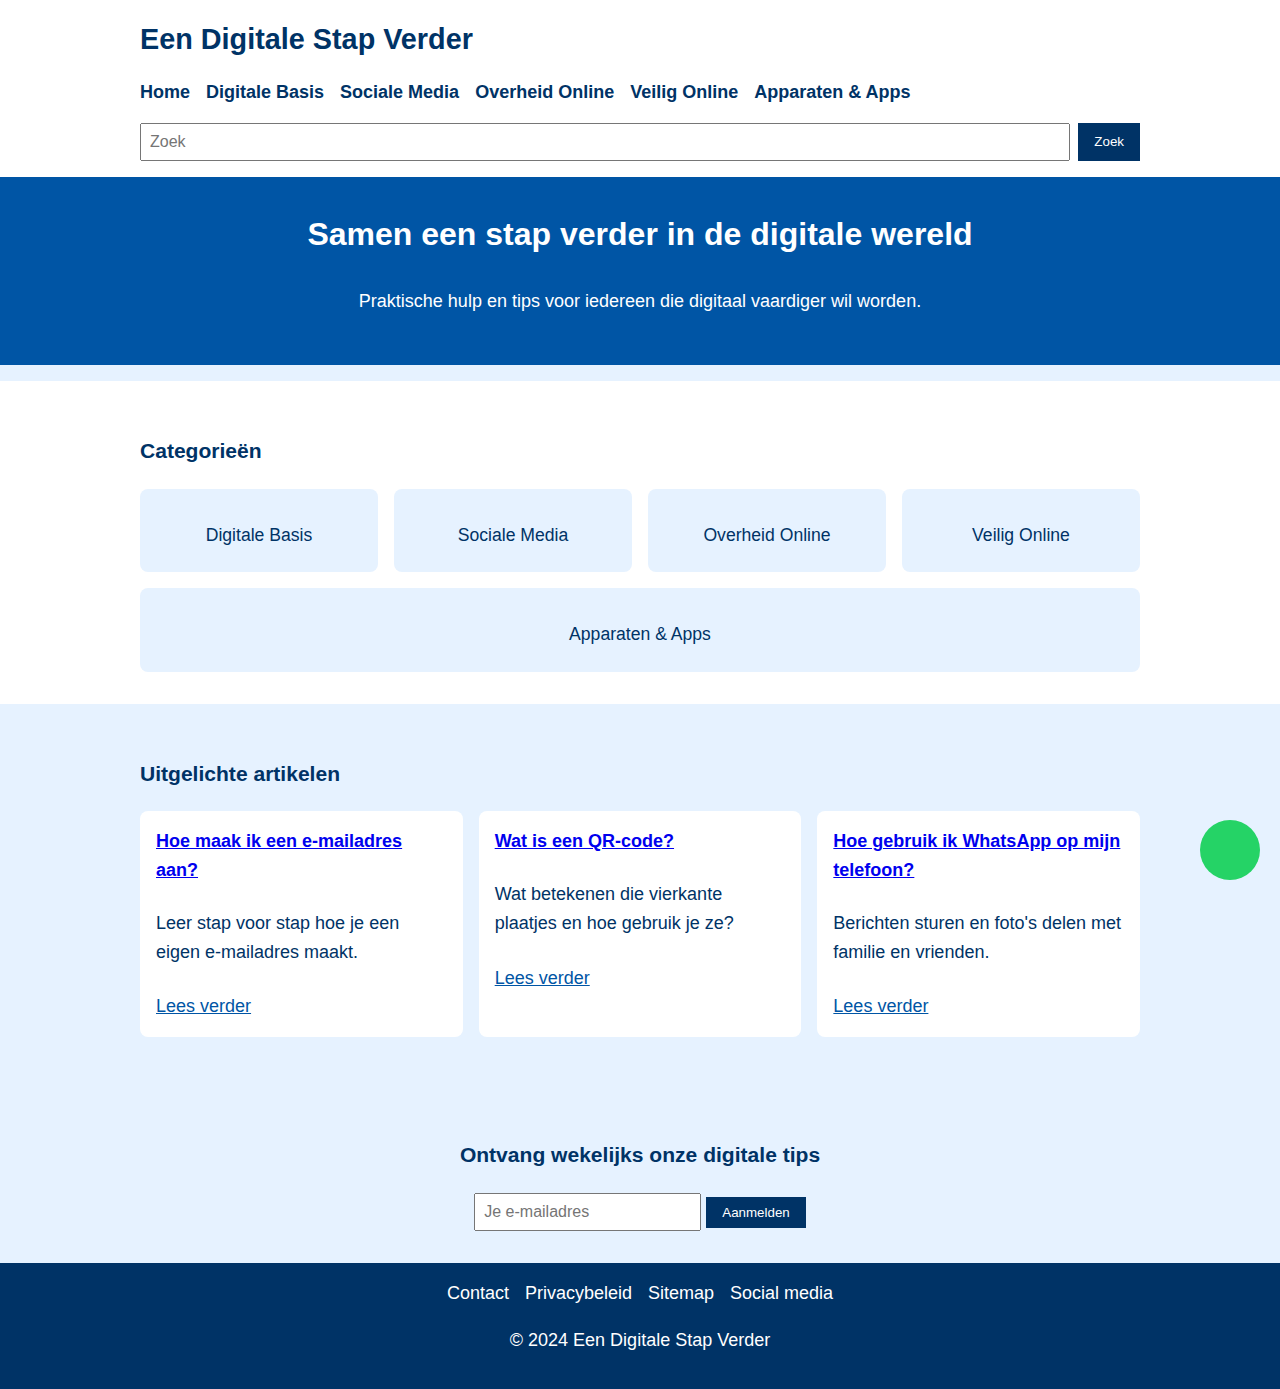
<file: index.html>
<!DOCTYPE html>
<html lang="nl">
<head>
    <meta charset="UTF-8" />
    <meta name="viewport" content="width=device-width, initial-scale=1.0" />
    <title>Een Digitale Stap Verder</title>
    <link rel="stylesheet" href="https://cdnjs.cloudflare.com/ajax/libs/font-awesome/6.4.0/css/all.min.css" integrity="sha512-pZwk+g2Z5qX6Ch12HaxJXhMHDL/95B2S/bR5CV2wE8p8nXl16rDpD+s/COM24kTx5c5Ny8x7BqXc9E+u1P5Pw==" crossorigin="anonymous" referrerpolicy="no-referrer" />
    <link rel="stylesheet" href="css/style.css" />
</head>
<body>
    <header>
        <div class="container">
            <h1 class="logo">Een Digitale Stap Verder</h1>
            <nav aria-label="Hoofdmenu">
                <ul class="main-nav">
                    <li><a href="index.html">Home</a></li>
                    <li><a href="#digitale-basis">Digitale Basis</a></li>
                    <li><a href="#sociale-media">Sociale Media</a></li>
                    <li><a href="#overheid-online">Overheid Online</a></li>
                    <li><a href="#veilig-online">Veilig Online</a></li>
                    <li><a href="#apparaten-apps">Apparaten & Apps</a></li>
                </ul>
            </nav>
            <form id="search-form" role="search">
                <label for="search-input" class="visually-hidden">Zoek</label>
                <input type="text" id="search-input" placeholder="Zoek" />
                <button type="submit">Zoek</button>
            </form>
        </div>
    </header>

    <main>
        <section class="hero">
            <div class="container">
                <h2>Samen een stap verder in de digitale wereld</h2>
                <p>Praktische hulp en tips voor iedereen die digitaal vaardiger wil worden.</p>
            </div>
        </section>

        <div id="search-results" class="container"></div>

        <section class="categories">
            <div class="container">
                <h3>Categorieën</h3>
                <div class="category-grid">
                    <a href="#digitale-basis" class="category-item">
                        <i class="fa-solid fa-computer"></i>
                        <span>Digitale Basis</span>
                    </a>
                    <a href="#sociale-media" class="category-item">
                        <i class="fa-solid fa-users"></i>
                        <span>Sociale Media</span>
                    </a>
                    <a href="#overheid-online" class="category-item">
                        <i class="fa-solid fa-university"></i>
                        <span>Overheid Online</span>
                    </a>
                    <a href="#veilig-online" class="category-item">
                        <i class="fa-solid fa-lock"></i>
                        <span>Veilig Online</span>
                    </a>
                    <a href="#apparaten-apps" class="category-item">
                        <i class="fa-solid fa-mobile-screen"></i>
                        <span>Apparaten & Apps</span>
                    </a>
                </div>
            </div>
        </section>

        <section class="featured">
            <div class="container">
                <h3>Uitgelichte artikelen</h3>
                <div class="articles">
                    <article>
                        <h4><a href="blog/hoe-maak-ik-een-emailadres-aan.html">Hoe maak ik een e-mailadres aan?</a></h4>
                        <p>Leer stap voor stap hoe je een eigen e-mailadres maakt.</p>
                        <a href="blog/hoe-maak-ik-een-emailadres-aan.html" class="read-more">Lees verder</a>
                    </article>
                    <article>
                        <h4><a href="blog/wat-is-een-qr-code.html">Wat is een QR-code?</a></h4>
                        <p>Wat betekenen die vierkante plaatjes en hoe gebruik je ze?</p>
                        <a href="blog/wat-is-een-qr-code.html" class="read-more">Lees verder</a>
                    </article>
                    <article>
                        <h4><a href="blog/hoe-gebruik-ik-whatsapp-op-mijn-telefoon.html">Hoe gebruik ik WhatsApp op mijn telefoon?</a></h4>
                        <p>Berichten sturen en foto's delen met familie en vrienden.</p>
                        <a href="blog/hoe-gebruik-ik-whatsapp-op-mijn-telefoon.html" class="read-more">Lees verder</a>
                    </article>
                </div>
            </div>
        </section>

        <section class="newsletter">
            <div class="container">
                <h3>Ontvang wekelijks onze digitale tips</h3>
                <form id="newsletter-form">
                    <label for="newsletter-email" class="visually-hidden">E-mail</label>
                    <input type="email" id="newsletter-email" placeholder="Je e-mailadres" />
                    <button type="submit">Aanmelden</button>
                </form>
            </div>
        </section>
    </main>

    <footer>
        <div class="container">
            <div class="footer-links">
                <a href="#contact">Contact</a>
                <a href="#privacy">Privacybeleid</a>
                <a href="#sitemap">Sitemap</a>
                <a href="#socials">Social media</a>
            </div>
            <p>&copy; 2024 Een Digitale Stap Verder</p>
        </div>
    </footer>

    <a href="https://wa.me/31600000000" class="whatsapp-button" aria-label="Stel je vraag via WhatsApp">
        <i class="fa-brands fa-whatsapp"></i>
    </a>

    <script src="js/main.js"></script>
</body>
</html>
</file>
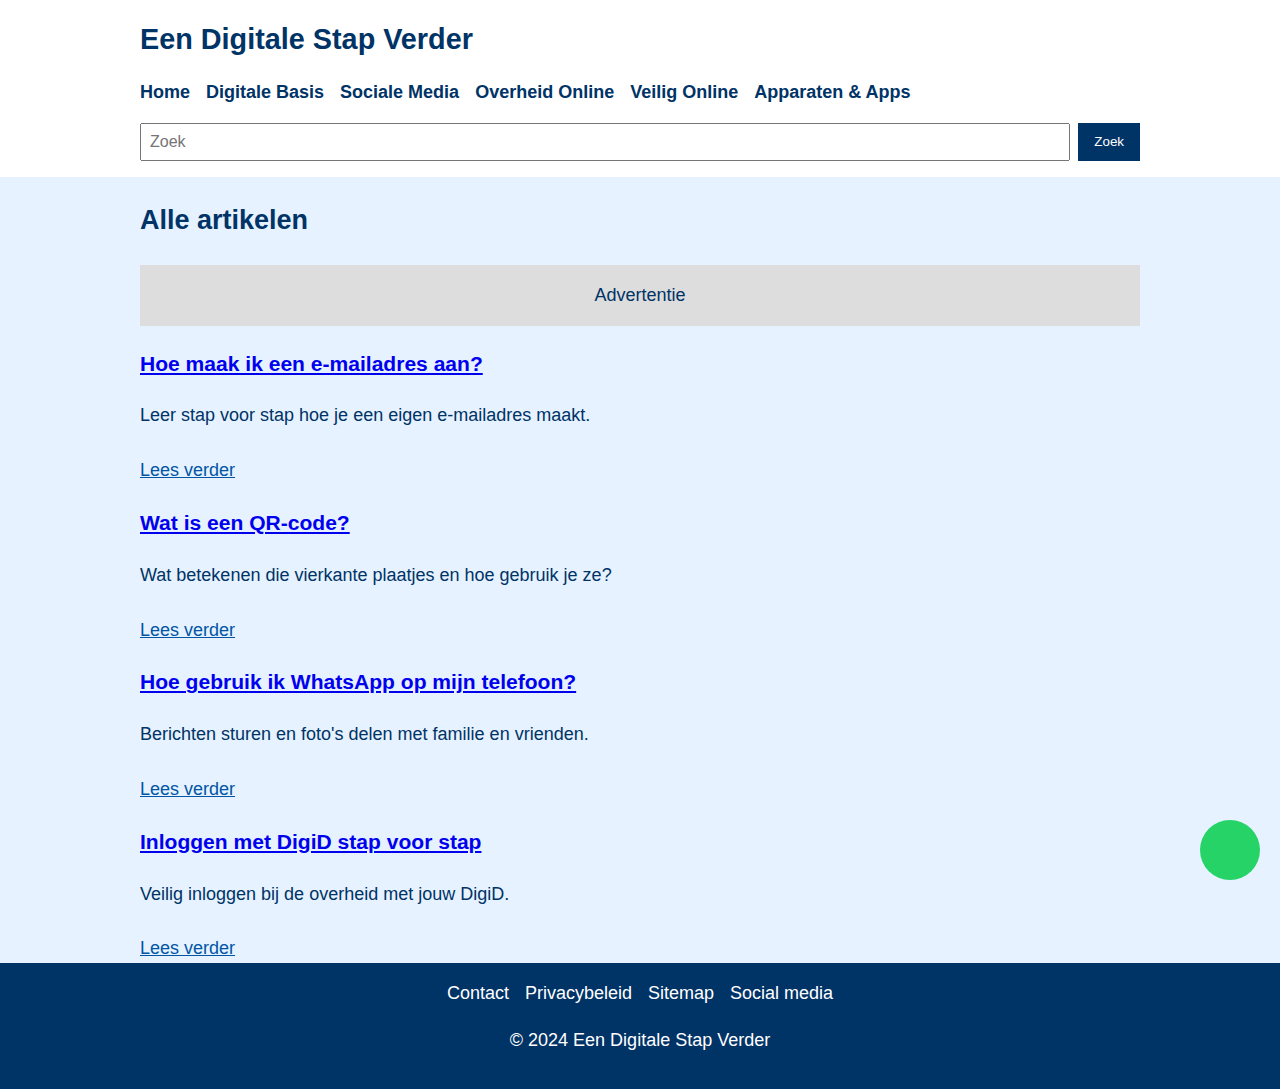
<file: blog/index.html>
<!DOCTYPE html>
<html lang="nl">
<head>
    <meta charset="UTF-8" />
    <meta name="viewport" content="width=device-width, initial-scale=1.0" />
    <title>Artikelen - Een Digitale Stap Verder</title>
    <link rel="stylesheet" href="https://cdnjs.cloudflare.com/ajax/libs/font-awesome/6.4.0/css/all.min.css" integrity="sha512-pZwk+g2Z5qX6Ch12HaxJXhMHDL/95B2S/bR5CV2wE8p8nXl16rDpD+s/COM24kTx5c5Ny8x7BqXc9E+u1P5Pw==" crossorigin="anonymous" referrerpolicy="no-referrer" />
    <link rel="stylesheet" href="../css/style.css" />
</head>
<body>
    <header>
        <div class="container">
            <h1 class="logo">Een Digitale Stap Verder</h1>
            <nav aria-label="Hoofdmenu">
                <ul class="main-nav">
                    <li><a href="../index.html">Home</a></li>
                    <li><a href="../index.html#digitale-basis">Digitale Basis</a></li>
                    <li><a href="../index.html#sociale-media">Sociale Media</a></li>
                    <li><a href="../index.html#overheid-online">Overheid Online</a></li>
                    <li><a href="../index.html#veilig-online">Veilig Online</a></li>
                    <li><a href="../index.html#apparaten-apps">Apparaten & Apps</a></li>
                </ul>
            </nav>
            <form id="search-form" role="search">
                <label for="search-input" class="visually-hidden">Zoek</label>
                <input type="text" id="search-input" placeholder="Zoek" />
                <button type="submit">Zoek</button>
            </form>
        </div>
    </header>

    <main>
        <div class="container">
            <h2>Alle artikelen</h2>
            <aside class="ad-sidebar" aria-label="Advertentie">
                <!-- Google AdSense sidebar placeholder -->
                Advertentie
            </aside>
            <article>
                <h3><a href="hoe-maak-ik-een-emailadres-aan.html">Hoe maak ik een e-mailadres aan?</a></h3>
                <p>Leer stap voor stap hoe je een eigen e-mailadres maakt.</p>
                <a href="hoe-maak-ik-een-emailadres-aan.html" class="read-more">Lees verder</a>
            </article>
            <article>
                <h3><a href="wat-is-een-qr-code.html">Wat is een QR-code?</a></h3>
                <p>Wat betekenen die vierkante plaatjes en hoe gebruik je ze?</p>
                <a href="wat-is-een-qr-code.html" class="read-more">Lees verder</a>
            </article>
            <article>
                <h3><a href="hoe-gebruik-ik-whatsapp-op-mijn-telefoon.html">Hoe gebruik ik WhatsApp op mijn telefoon?</a></h3>
                <p>Berichten sturen en foto's delen met familie en vrienden.</p>
                <a href="hoe-gebruik-ik-whatsapp-op-mijn-telefoon.html" class="read-more">Lees verder</a>
            </article>
            <article>
                <h3><a href="inloggen-met-digid-stap-voor-stap.html">Inloggen met DigiD stap voor stap</a></h3>
                <p>Veilig inloggen bij de overheid met jouw DigiD.</p>
                <a href="inloggen-met-digid-stap-voor-stap.html" class="read-more">Lees verder</a>
            </article>
        </div>
    </main>

    <footer>
        <div class="container">
            <div class="footer-links">
                <a href="#contact">Contact</a>
                <a href="#privacy">Privacybeleid</a>
                <a href="#sitemap">Sitemap</a>
                <a href="#socials">Social media</a>
            </div>
            <p>&copy; 2024 Een Digitale Stap Verder</p>
        </div>
    </footer>

    <a href="https://wa.me/31600000000" class="whatsapp-button" aria-label="Stel je vraag via WhatsApp">
        <i class="fa-brands fa-whatsapp"></i>
    </a>

    <script src="../js/main.js"></script>
</body>
</html>
</file>
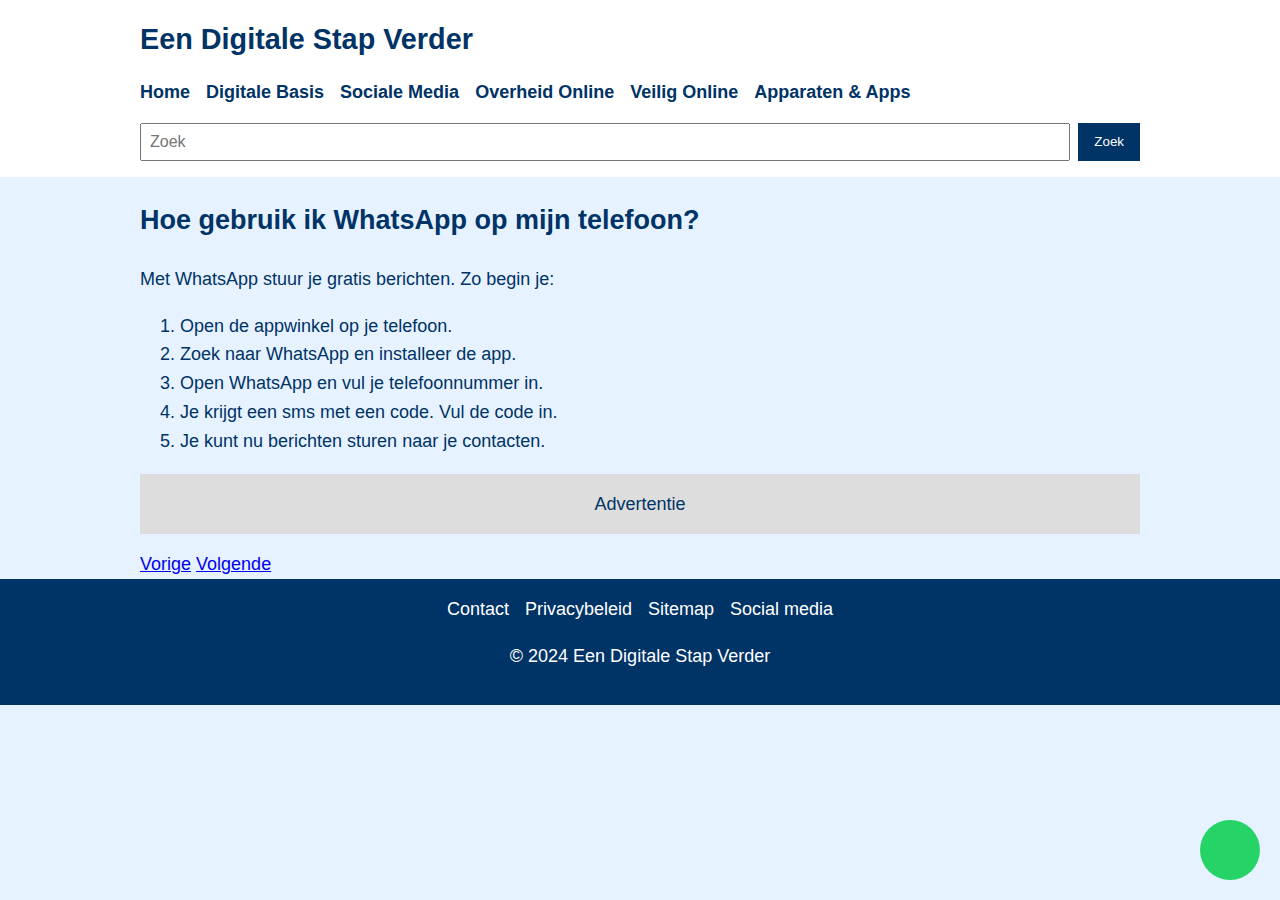
<file: blog/hoe-gebruik-ik-whatsapp-op-mijn-telefoon.html>
<!DOCTYPE html>
<html lang="nl">
<head>
    <meta charset="UTF-8" />
    <meta name="viewport" content="width=device-width, initial-scale=1.0" />
    <title>Hoe gebruik ik WhatsApp op mijn telefoon? - Een Digitale Stap Verder</title>
    <link rel="stylesheet" href="https://cdnjs.cloudflare.com/ajax/libs/font-awesome/6.4.0/css/all.min.css" integrity="sha512-pZwk+g2Z5qX6Ch12HaxJXhMHDL/95B2S/bR5CV2wE8p8nXl16rDpD+s/COM24kTx5c5Ny8x7BqXc9E+u1P5Pw==" crossorigin="anonymous" referrerpolicy="no-referrer" />
    <link rel="stylesheet" href="../css/style.css" />
</head>
<body>
    <header>
        <div class="container">
            <h1 class="logo">Een Digitale Stap Verder</h1>
            <nav aria-label="Hoofdmenu">
                <ul class="main-nav">
                    <li><a href="../index.html">Home</a></li>
                    <li><a href="../index.html#digitale-basis">Digitale Basis</a></li>
                    <li><a href="../index.html#sociale-media">Sociale Media</a></li>
                    <li><a href="../index.html#overheid-online">Overheid Online</a></li>
                    <li><a href="../index.html#veilig-online">Veilig Online</a></li>
                    <li><a href="../index.html#apparaten-apps">Apparaten & Apps</a></li>
                </ul>
            </nav>
            <form id="search-form" role="search">
                <label for="search-input" class="visually-hidden">Zoek</label>
                <input type="text" id="search-input" placeholder="Zoek" />
                <button type="submit">Zoek</button>
            </form>
        </div>
    </header>

    <main>
        <div class="container">
            <h2>Hoe gebruik ik WhatsApp op mijn telefoon?</h2>
            <p>Met WhatsApp stuur je gratis berichten. Zo begin je:</p>
            <ol>
                <li>Open de appwinkel op je telefoon.</li>
                <li>Zoek naar WhatsApp en installeer de app.</li>
                <li>Open WhatsApp en vul je telefoonnummer in.</li>
                <li>Je krijgt een sms met een code. Vul de code in.</li>
                <li>Je kunt nu berichten sturen naar je contacten.</li>
            </ol>

            <div class="ad-article-bottom" aria-label="Advertentie">
                <!-- Google AdSense artikel onderaan placeholder -->
                Advertentie
            </div>

            <nav class="post-nav">
                <a class="prev" href="wat-is-een-qr-code.html">Vorige</a>
                <a class="next" href="inloggen-met-digid-stap-voor-stap.html">Volgende</a>
            </nav>
        </div>
    </main>

    <footer>
        <div class="container">
            <div class="footer-links">
                <a href="#contact">Contact</a>
                <a href="#privacy">Privacybeleid</a>
                <a href="#sitemap">Sitemap</a>
                <a href="#socials">Social media</a>
            </div>
            <p>&copy; 2024 Een Digitale Stap Verder</p>
        </div>
    </footer>

    <a href="https://wa.me/31600000000" class="whatsapp-button" aria-label="Stel je vraag via WhatsApp">
        <i class="fa-brands fa-whatsapp"></i>
    </a>

    <script src="../js/main.js"></script>
</body>
</html>
</file>
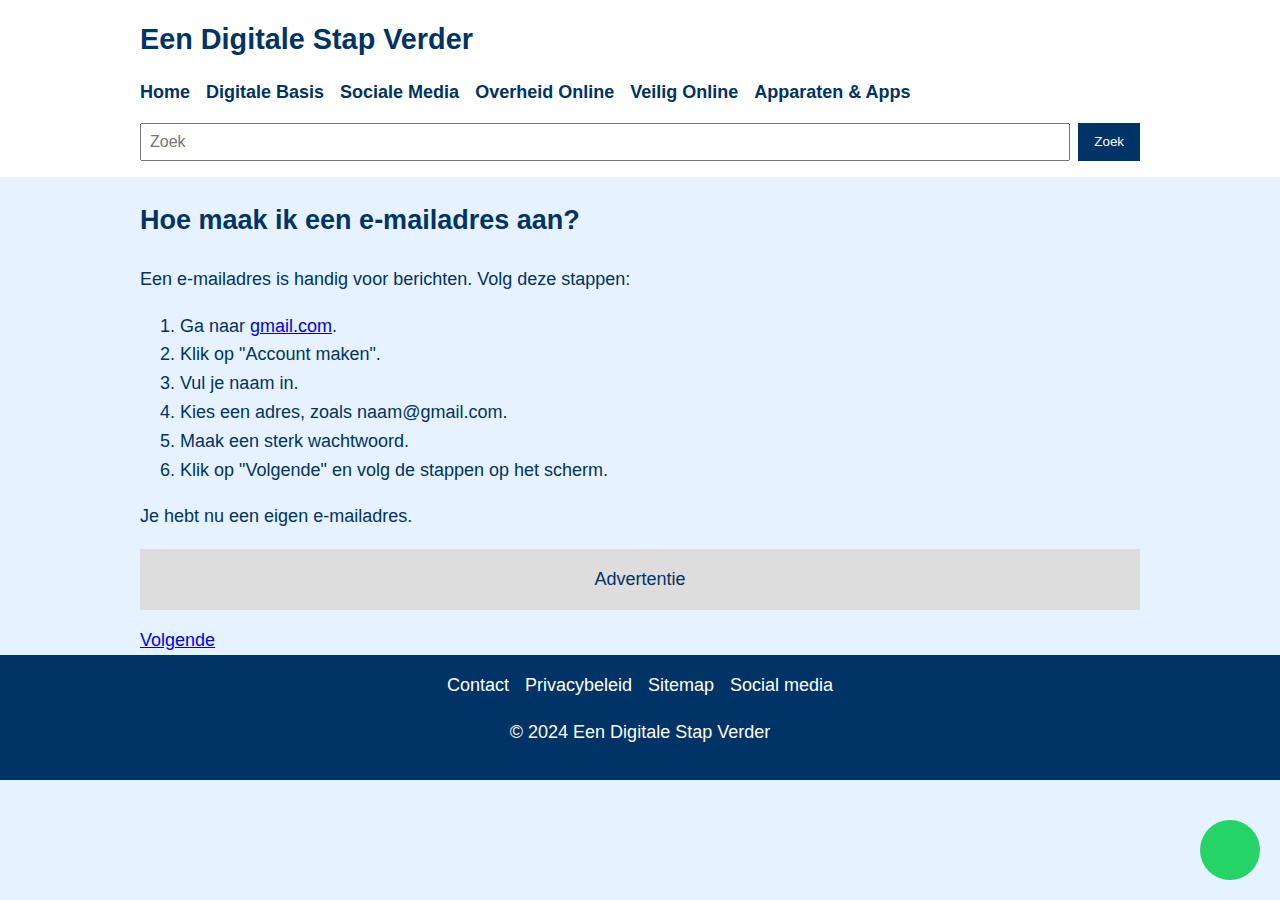
<file: blog/hoe-maak-ik-een-emailadres-aan.html>
<!DOCTYPE html>
<html lang="nl">
<head>
    <meta charset="UTF-8" />
    <meta name="viewport" content="width=device-width, initial-scale=1.0" />
    <title>Hoe maak ik een e-mailadres aan? - Een Digitale Stap Verder</title>
    <link rel="stylesheet" href="https://cdnjs.cloudflare.com/ajax/libs/font-awesome/6.4.0/css/all.min.css" integrity="sha512-pZwk+g2Z5qX6Ch12HaxJXhMHDL/95B2S/bR5CV2wE8p8nXl16rDpD+s/COM24kTx5c5Ny8x7BqXc9E+u1P5Pw==" crossorigin="anonymous" referrerpolicy="no-referrer" />
    <link rel="stylesheet" href="../css/style.css" />
</head>
<body>
    <header>
        <div class="container">
            <h1 class="logo">Een Digitale Stap Verder</h1>
            <nav aria-label="Hoofdmenu">
                <ul class="main-nav">
                    <li><a href="../index.html">Home</a></li>
                    <li><a href="../index.html#digitale-basis">Digitale Basis</a></li>
                    <li><a href="../index.html#sociale-media">Sociale Media</a></li>
                    <li><a href="../index.html#overheid-online">Overheid Online</a></li>
                    <li><a href="../index.html#veilig-online">Veilig Online</a></li>
                    <li><a href="../index.html#apparaten-apps">Apparaten & Apps</a></li>
                </ul>
            </nav>
            <form id="search-form" role="search">
                <label for="search-input" class="visually-hidden">Zoek</label>
                <input type="text" id="search-input" placeholder="Zoek" />
                <button type="submit">Zoek</button>
            </form>
        </div>
    </header>

    <main>
        <div class="container">
            <h2>Hoe maak ik een e-mailadres aan?</h2>
            <p>Een e-mailadres is handig voor berichten. Volg deze stappen:</p>
            <ol>
                <li>Ga naar <a href="https://www.gmail.com" target="_blank" rel="noopener">gmail.com</a>.</li>
                <li>Klik op "Account maken".</li>
                <li>Vul je naam in.</li>
                <li>Kies een adres, zoals naam@gmail.com.</li>
                <li>Maak een sterk wachtwoord.</li>
                <li>Klik op "Volgende" en volg de stappen op het scherm.</li>
            </ol>
            <p>Je hebt nu een eigen e-mailadres.</p>

            <div class="ad-article-bottom" aria-label="Advertentie">
                <!-- Google AdSense artikel onderaan placeholder -->
                Advertentie
            </div>

            <nav class="post-nav">
                <a class="next" href="wat-is-een-qr-code.html">Volgende</a>
            </nav>
        </div>
    </main>

    <footer>
        <div class="container">
            <div class="footer-links">
                <a href="#contact">Contact</a>
                <a href="#privacy">Privacybeleid</a>
                <a href="#sitemap">Sitemap</a>
                <a href="#socials">Social media</a>
            </div>
            <p>&copy; 2024 Een Digitale Stap Verder</p>
        </div>
    </footer>

    <a href="https://wa.me/31600000000" class="whatsapp-button" aria-label="Stel je vraag via WhatsApp">
        <i class="fa-brands fa-whatsapp"></i>
    </a>

    <script src="../js/main.js"></script>
</body>
</html>
</file>
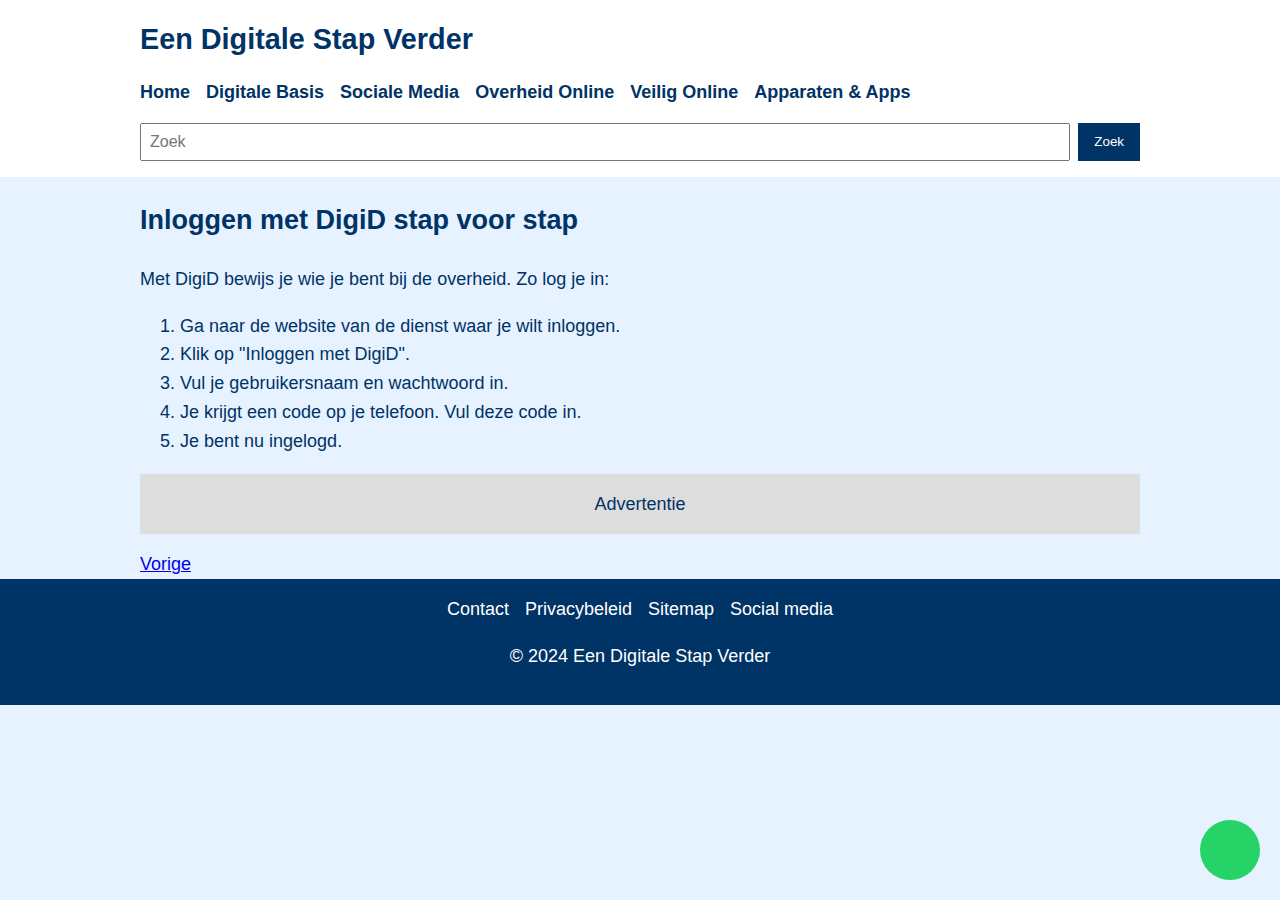
<file: blog/inloggen-met-digid-stap-voor-stap.html>
<!DOCTYPE html>
<html lang="nl">
<head>
    <meta charset="UTF-8" />
    <meta name="viewport" content="width=device-width, initial-scale=1.0" />
    <title>Inloggen met DigiD stap voor stap - Een Digitale Stap Verder</title>
    <link rel="stylesheet" href="https://cdnjs.cloudflare.com/ajax/libs/font-awesome/6.4.0/css/all.min.css" integrity="sha512-pZwk+g2Z5qX6Ch12HaxJXhMHDL/95B2S/bR5CV2wE8p8nXl16rDpD+s/COM24kTx5c5Ny8x7BqXc9E+u1P5Pw==" crossorigin="anonymous" referrerpolicy="no-referrer" />
    <link rel="stylesheet" href="../css/style.css" />
</head>
<body>
    <header>
        <div class="container">
            <h1 class="logo">Een Digitale Stap Verder</h1>
            <nav aria-label="Hoofdmenu">
                <ul class="main-nav">
                    <li><a href="../index.html">Home</a></li>
                    <li><a href="../index.html#digitale-basis">Digitale Basis</a></li>
                    <li><a href="../index.html#sociale-media">Sociale Media</a></li>
                    <li><a href="../index.html#overheid-online">Overheid Online</a></li>
                    <li><a href="../index.html#veilig-online">Veilig Online</a></li>
                    <li><a href="../index.html#apparaten-apps">Apparaten & Apps</a></li>
                </ul>
            </nav>
            <form id="search-form" role="search">
                <label for="search-input" class="visually-hidden">Zoek</label>
                <input type="text" id="search-input" placeholder="Zoek" />
                <button type="submit">Zoek</button>
            </form>
        </div>
    </header>

    <main>
        <div class="container">
            <h2>Inloggen met DigiD stap voor stap</h2>
            <p>Met DigiD bewijs je wie je bent bij de overheid. Zo log je in:</p>
            <ol>
                <li>Ga naar de website van de dienst waar je wilt inloggen.</li>
                <li>Klik op "Inloggen met DigiD".</li>
                <li>Vul je gebruikersnaam en wachtwoord in.</li>
                <li>Je krijgt een code op je telefoon. Vul deze code in.</li>
                <li>Je bent nu ingelogd.</li>
            </ol>

            <div class="ad-article-bottom" aria-label="Advertentie">
                <!-- Google AdSense artikel onderaan placeholder -->
                Advertentie
            </div>

            <nav class="post-nav">
                <a class="prev" href="hoe-gebruik-ik-whatsapp-op-mijn-telefoon.html">Vorige</a>
            </nav>
        </div>
    </main>

    <footer>
        <div class="container">
            <div class="footer-links">
                <a href="#contact">Contact</a>
                <a href="#privacy">Privacybeleid</a>
                <a href="#sitemap">Sitemap</a>
                <a href="#socials">Social media</a>
            </div>
            <p>&copy; 2024 Een Digitale Stap Verder</p>
        </div>
    </footer>

    <a href="https://wa.me/31600000000" class="whatsapp-button" aria-label="Stel je vraag via WhatsApp">
        <i class="fa-brands fa-whatsapp"></i>
    </a>

    <script src="../js/main.js"></script>
</body>
</html>
</file>
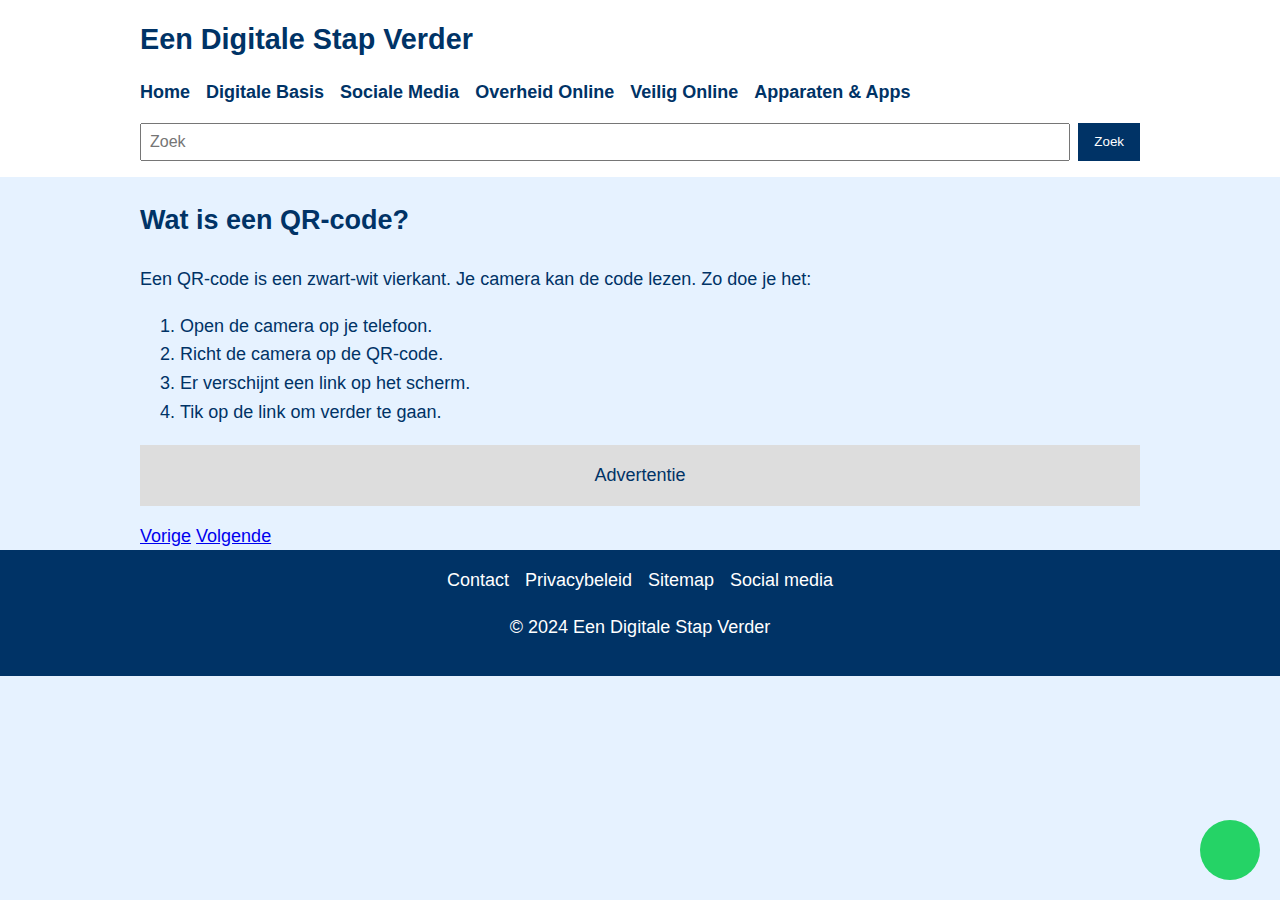
<file: blog/wat-is-een-qr-code.html>
<!DOCTYPE html>
<html lang="nl">
<head>
    <meta charset="UTF-8" />
    <meta name="viewport" content="width=device-width, initial-scale=1.0" />
    <title>Wat is een QR-code? - Een Digitale Stap Verder</title>
    <link rel="stylesheet" href="https://cdnjs.cloudflare.com/ajax/libs/font-awesome/6.4.0/css/all.min.css" integrity="sha512-pZwk+g2Z5qX6Ch12HaxJXhMHDL/95B2S/bR5CV2wE8p8nXl16rDpD+s/COM24kTx5c5Ny8x7BqXc9E+u1P5Pw==" crossorigin="anonymous" referrerpolicy="no-referrer" />
    <link rel="stylesheet" href="../css/style.css" />
</head>
<body>
    <header>
        <div class="container">
            <h1 class="logo">Een Digitale Stap Verder</h1>
            <nav aria-label="Hoofdmenu">
                <ul class="main-nav">
                    <li><a href="../index.html">Home</a></li>
                    <li><a href="../index.html#digitale-basis">Digitale Basis</a></li>
                    <li><a href="../index.html#sociale-media">Sociale Media</a></li>
                    <li><a href="../index.html#overheid-online">Overheid Online</a></li>
                    <li><a href="../index.html#veilig-online">Veilig Online</a></li>
                    <li><a href="../index.html#apparaten-apps">Apparaten & Apps</a></li>
                </ul>
            </nav>
            <form id="search-form" role="search">
                <label for="search-input" class="visually-hidden">Zoek</label>
                <input type="text" id="search-input" placeholder="Zoek" />
                <button type="submit">Zoek</button>
            </form>
        </div>
    </header>

    <main>
        <div class="container">
            <h2>Wat is een QR-code?</h2>
            <p>Een QR-code is een zwart-wit vierkant. Je camera kan de code lezen. Zo doe je het:</p>
            <ol>
                <li>Open de camera op je telefoon.</li>
                <li>Richt de camera op de QR-code.</li>
                <li>Er verschijnt een link op het scherm.</li>
                <li>Tik op de link om verder te gaan.</li>
            </ol>

            <div class="ad-article-bottom" aria-label="Advertentie">
                <!-- Google AdSense artikel onderaan placeholder -->
                Advertentie
            </div>

            <nav class="post-nav">
                <a class="prev" href="hoe-maak-ik-een-emailadres-aan.html">Vorige</a>
                <a class="next" href="hoe-gebruik-ik-whatsapp-op-mijn-telefoon.html">Volgende</a>
            </nav>
        </div>
    </main>

    <footer>
        <div class="container">
            <div class="footer-links">
                <a href="#contact">Contact</a>
                <a href="#privacy">Privacybeleid</a>
                <a href="#sitemap">Sitemap</a>
                <a href="#socials">Social media</a>
            </div>
            <p>&copy; 2024 Een Digitale Stap Verder</p>
        </div>
    </footer>

    <a href="https://wa.me/31600000000" class="whatsapp-button" aria-label="Stel je vraag via WhatsApp">
        <i class="fa-brands fa-whatsapp"></i>
    </a>

    <script src="../js/main.js"></script>
</body>
</html>
</file>
<file: css/style.css>
:root {
  --lichtblauw: #e6f2ff;
  --donkerblauw: #003366;
  --wit: #ffffff;
}

body {
  font-family: Arial, sans-serif;
  font-size: 18px;
  background-color: var(--lichtblauw);
  color: var(--donkerblauw);
  line-height: 1.6;
  margin: 0;
}

.container {
  width: 90%;
  max-width: 1000px;
  margin: 0 auto;
}

header {
  background: var(--wit);
  padding: 1rem 0;
}

.logo {
  font-size: 1.8rem;
  margin: 0;
}

.main-nav {
  list-style: none;
  display: flex;
  flex-wrap: wrap;
  gap: 1rem;
  padding: 0;
  margin: 1rem 0 0 0;
}

.main-nav li a {
  color: var(--donkerblauw);
  text-decoration: none;
  font-weight: bold;
}

#search-form {
  margin-top: 1rem;
  display: flex;
  gap: 0.5rem;
}

#search-input {
  padding: 0.5rem;
  flex: 1;
  font-size: 1rem;
}

#search-form button {
  padding: 0.5rem 1rem;
  background: var(--donkerblauw);
  color: var(--wit);
  border: none;
  cursor: pointer;
}

.hero {
  background: #0055a5;
  color: var(--wit);
  text-align: center;
  padding: 2rem 0;
}

.hero h2 {
  font-size: 2rem;
  margin-top: 0;
}

.categories {
  padding: 2rem 0;
  background: var(--wit);
}

.category-grid {
  display: flex;
  flex-wrap: wrap;
  gap: 1rem;
  justify-content: space-between;
}

.category-item {
  flex: 1 1 45%;
  text-align: center;
  padding: 1rem;
  background: var(--lichtblauw);
  border-radius: 8px;
  color: var(--donkerblauw);
  text-decoration: none;
  font-size: 1.1rem;
}

.category-item i {
  font-size: 2rem;
  margin-bottom: 0.5rem;
}

.featured {
  padding: 2rem 0;
}

.featured article {
  background: var(--wit);
  padding: 1rem;
  margin-bottom: 1rem;
  border-radius: 8px;
}

.featured h4 {
  margin-top: 0;
}

.read-more {
  display: inline-block;
  margin-top: 0.5rem;
  color: #0055a5;
}

.newsletter {
  background: var(--lichtblauw);
  padding: 2rem 0;
  text-align: center;
}

.newsletter input {
  padding: 0.5rem;
  font-size: 1rem;
}

.newsletter button {
  padding: 0.5rem 1rem;
  background: var(--donkerblauw);
  color: var(--wit);
  border: none;
  cursor: pointer;
}

footer {
  background: var(--donkerblauw);
  color: var(--wit);
  text-align: center;
  padding: 1rem 0;
}

.footer-links {
  display: flex;
  gap: 1rem;
  justify-content: center;
  flex-wrap: wrap;
  margin-bottom: 0.5rem;
}

.footer-links a {
  color: var(--wit);
  text-decoration: none;
}

.whatsapp-button {
  position: fixed;
  bottom: 20px;
  right: 20px;
  background: #25d366;
  color: var(--wit);
  width: 60px;
  height: 60px;
  display: flex;
  align-items: center;
  justify-content: center;
  border-radius: 50%;
  font-size: 2rem;
  text-decoration: none;
}

.visually-hidden {
  position: absolute;
  left: -10000px;
  top: auto;
  width: 1px;
  height: 1px;
  overflow: hidden;
}

#search-results {
  margin-top: 1rem;
}

#search-results ul {
  list-style: none;
  padding: 0;
}

#search-results li {
  margin-bottom: 0.5rem;
}

#search-results a {
  color: #0055a5;
  text-decoration: none;
}

.ad-sidebar,
.ad-article-bottom {
  background: #dddddd;
  text-align: center;
  padding: 1rem;
  margin: 1rem 0;
}

@media (min-width: 768px) {
  .category-item {
    flex: 1 1 18%;
  }

  .featured .articles {
    display: flex;
    gap: 1rem;
  }

  .featured article {
    flex: 1;
  }
}
</file>
